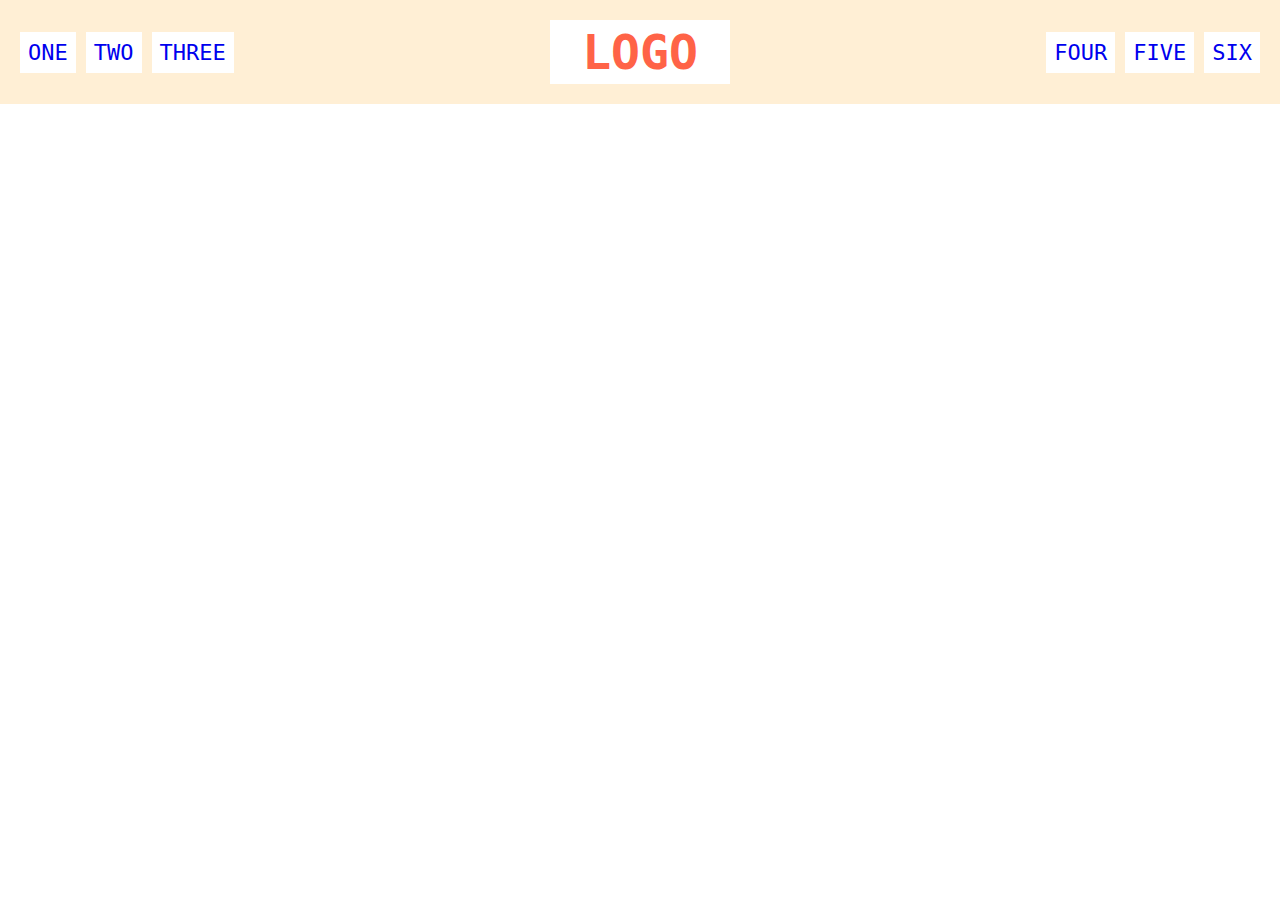
<file: flex/02-flex-header/index.html>
<!DOCTYPE html>
<html lang="en">
  <head>
    <meta charset="UTF-8" />
    <meta http-equiv="X-UA-Compatible" content="IE=edge" />
    <meta name="viewport" content="width=device-width, initial-scale=1.0" />
    <title>Flex Header</title>
    <link rel="stylesheet" href="style.css" />
  </head>
  <body>
    <div class="header">
      <div class="left-links">
        <ul>
          <li><a href="#">ONE</a></li>
          <li><a href="#">TWO</a></li>
          <li><a href="#">THREE</a></li>
        </ul>
      </div>
      <div class="logo">LOGO</div>
      <div class="right-links">
        <ul>
          <li><a href="#">FOUR</a></li>
          <li><a href="#">FIVE</a></li>
          <li><a href="#">SIX</a></li>
        </ul>
      </div>
    </div>
  </body>
</html>
</file>
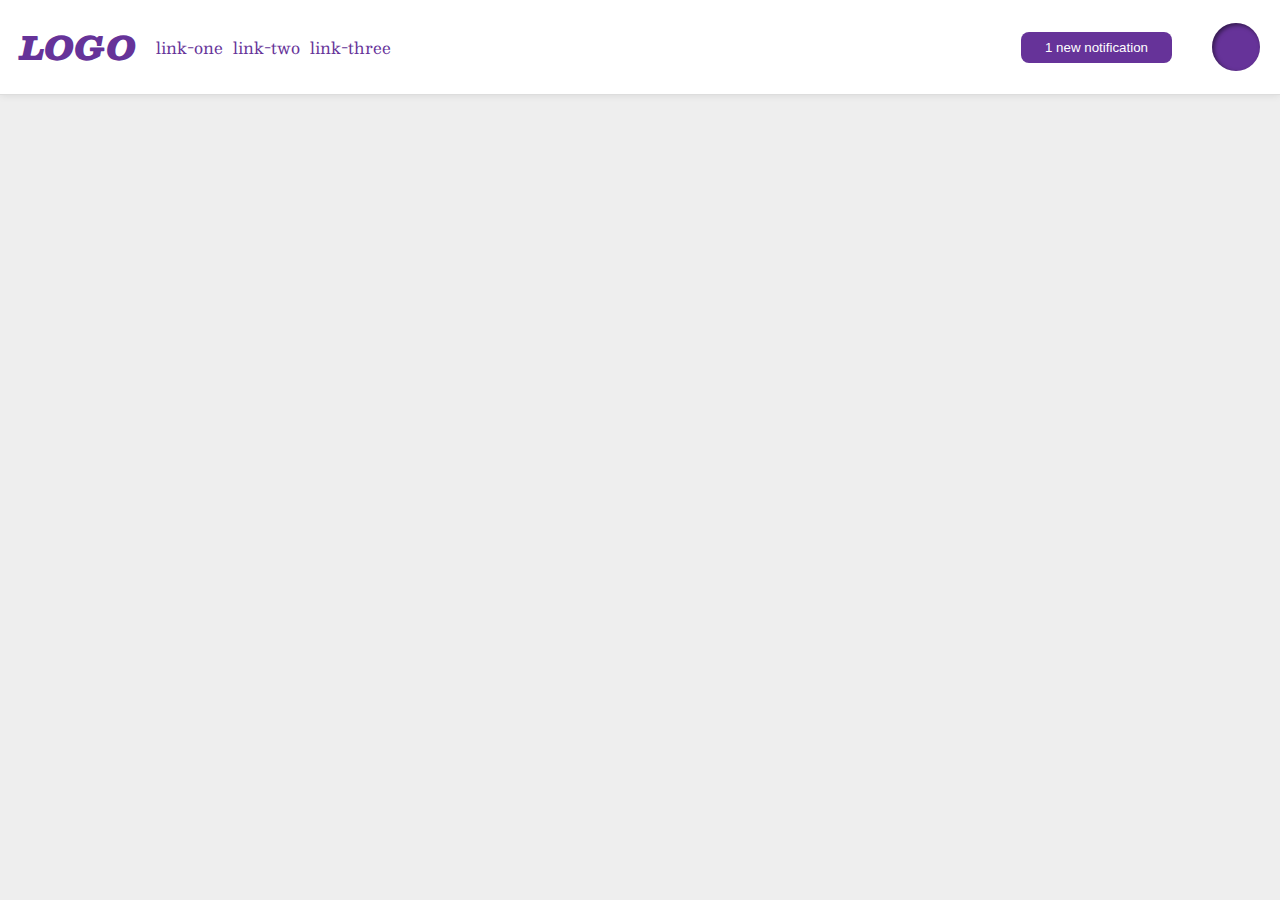
<file: flex/03-flex-header-2/index.html>
<!DOCTYPE html>
<html lang="en">
  <head>
    <meta charset="UTF-8" />
    <meta http-equiv="X-UA-Compatible" content="IE=edge" />
    <meta name="viewport" content="width=device-width, initial-scale=1.0" />
    <title>Flex Header 2</title>
    <link rel="stylesheet" href="style.css" />
  </head>
  <body>
    <div class="header">
      <div class="left-info">
        <div class="logo">LOGO</div>
        <ul class="links">
          <li><a href="google.com">link-one</a></li>
          <li><a href="google.com">link-two</a></li>
          <li><a href="google.com">link-three</a></li>
        </ul>
      </div>
      <div class="right-info">
        <button class="notifications">1 new notification</button>
        <div class="profile-image"></div>
      </div>
    </div>
  </body>
</html>
</file>
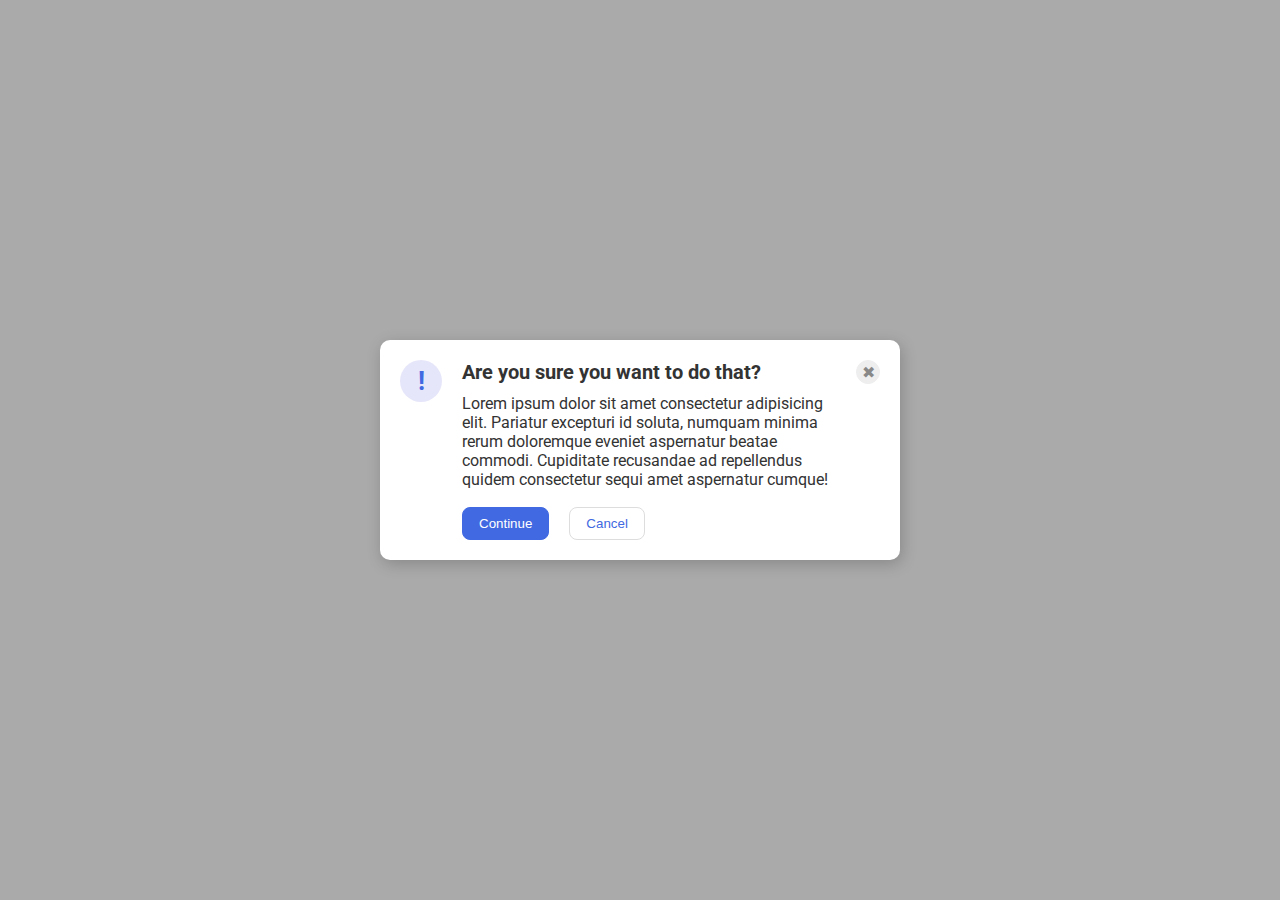
<file: flex/05-flex-modal/index.html>
<!DOCTYPE html>
<html lang="en">
  <head>
    <meta charset="UTF-8" />
    <meta http-equiv="X-UA-Compatible" content="IE=edge" />
    <meta name="viewport" content="width=device-width, initial-scale=1.0" />
    <link rel="stylesheet" href="style.css" />
    <title>Modal</title>
  </head>
  <body>
    <div class="modal">
      <div class="icon">!</div>
      <div id="content">
        <div class="header">Are you sure you want to do that?</div>
        <div class="text">
          Lorem ipsum dolor sit amet consectetur adipisicing elit. Pariatur
          excepturi id soluta, numquam minima rerum doloremque eveniet
          aspernatur beatae commodi. Cupiditate recusandae ad repellendus quidem
          consectetur sequi amet aspernatur cumque!
        </div>
        <div class="clicks">
          <button class="continue">Continue</button>
          <button class="cancel">Cancel</button>
        </div>
      </div>
      <button class="close-button">✖</button>
    </div>
  </body>
</html>
</file>
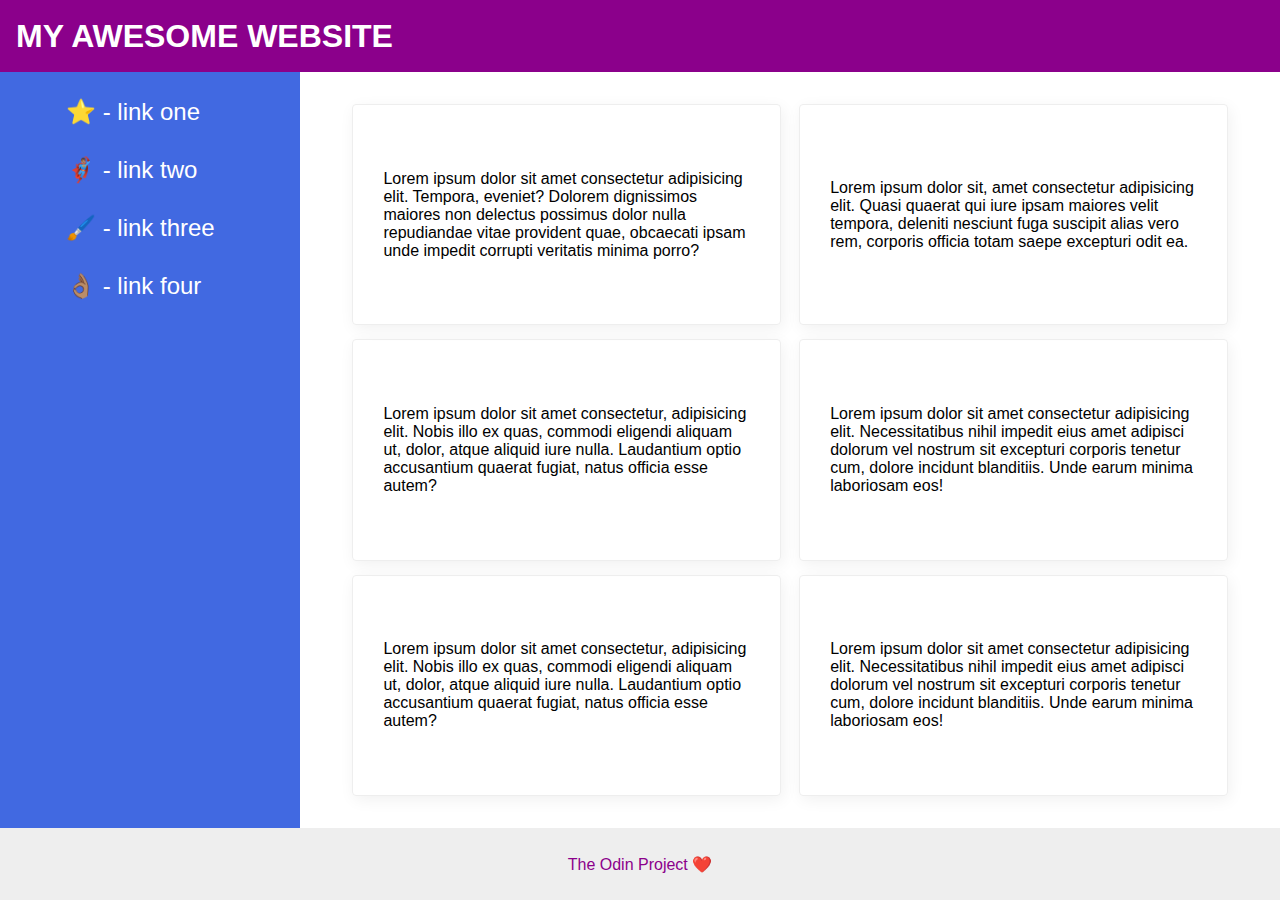
<file: flex/07-flex-layout-2/index.html>
<!DOCTYPE html>
<html lang="en">
  <head>
    <meta charset="UTF-8" />
    <meta http-equiv="X-UA-Compatible" content="IE=edge" />
    <meta name="viewport" content="width=device-width, initial-scale=1.0" />
    <title>The Holy Grail</title>
    <link rel="stylesheet" href="style.css" />
  </head>
  <body>
    <div class="header">MY AWESOME WEBSITE</div>

    <div class="sidebarAndDeck">
      <div class="sidebar">
        <ul>
          <li><a href="#">⭐ - link one</a></li>
          <li><a href="#">🦸🏽‍♂️ - link two</a></li>
          <li><a href="#">🖌️ - link three</a></li>
          <li><a href="#">👌🏽 - link four</a></li>
        </ul>
      </div>

      <div class="deck">
        <div class="card">
          Lorem ipsum dolor sit amet consectetur adipisicing elit. Tempora,
          eveniet? Dolorem dignissimos maiores non delectus possimus dolor nulla
          repudiandae vitae provident quae, obcaecati ipsam unde impedit
          corrupti veritatis minima porro?
        </div>
        <div class="card">
          Lorem ipsum dolor sit, amet consectetur adipisicing elit. Quasi
          quaerat qui iure ipsam maiores velit tempora, deleniti nesciunt fuga
          suscipit alias vero rem, corporis officia totam saepe excepturi odit
          ea.
        </div>
        <div class="card">
          Lorem ipsum dolor sit amet consectetur, adipisicing elit. Nobis illo
          ex quas, commodi eligendi aliquam ut, dolor, atque aliquid iure nulla.
          Laudantium optio accusantium quaerat fugiat, natus officia esse autem?
        </div>
        <div class="card">
          Lorem ipsum dolor sit amet consectetur adipisicing elit.
          Necessitatibus nihil impedit eius amet adipisci dolorum vel nostrum
          sit excepturi corporis tenetur cum, dolore incidunt blanditiis. Unde
          earum minima laboriosam eos!
        </div>
        <div class="card">
          Lorem ipsum dolor sit amet consectetur, adipisicing elit. Nobis illo
          ex quas, commodi eligendi aliquam ut, dolor, atque aliquid iure nulla.
          Laudantium optio accusantium quaerat fugiat, natus officia esse autem?
        </div>
        <div class="card">
          Lorem ipsum dolor sit amet consectetur adipisicing elit.
          Necessitatibus nihil impedit eius amet adipisci dolorum vel nostrum
          sit excepturi corporis tenetur cum, dolore incidunt blanditiis. Unde
          earum minima laboriosam eos!
        </div>
      </div>
    </div>

    <div class="footer">The Odin Project ❤️</div>
  </body>
</html>
</file>
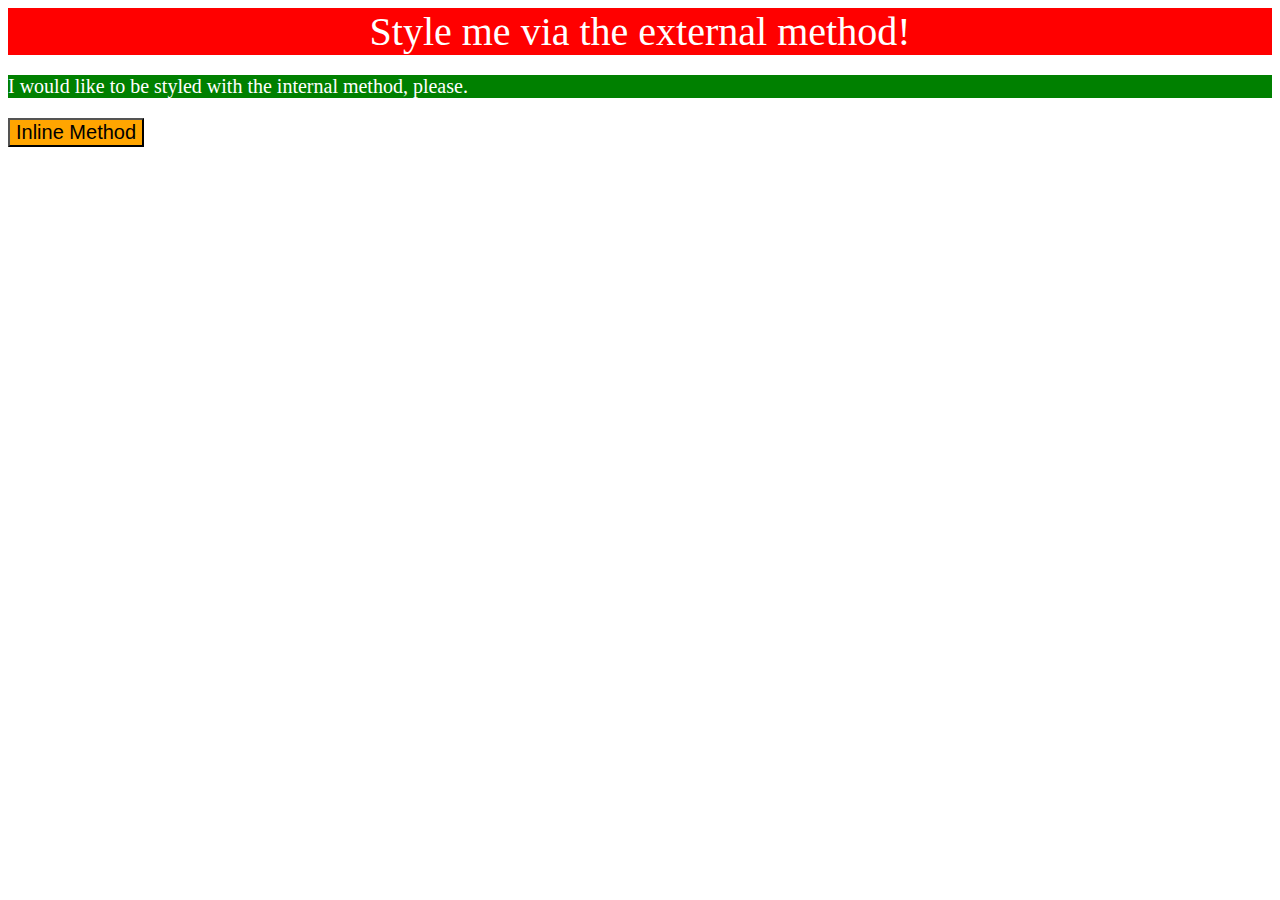
<file: foundations/01-css-methods/index.html>
<!DOCTYPE html>
<html lang="en">
  <head>
    <meta charset="UTF-8" />
    <link rel="stylesheet" href="./style.css" />
    <title>Methods for Adding CSS</title>
    <style>
      p {
        background-color: green;
        color: white;
      }
    </style>
  </head>
  <body>
    <div class="main-heading">Style me via the external method!</div>
    <p>I would like to be styled with the internal method, please.</p>
    <button style="background-color: orange">Inline Method</button>
  </body>
</html>
</file>
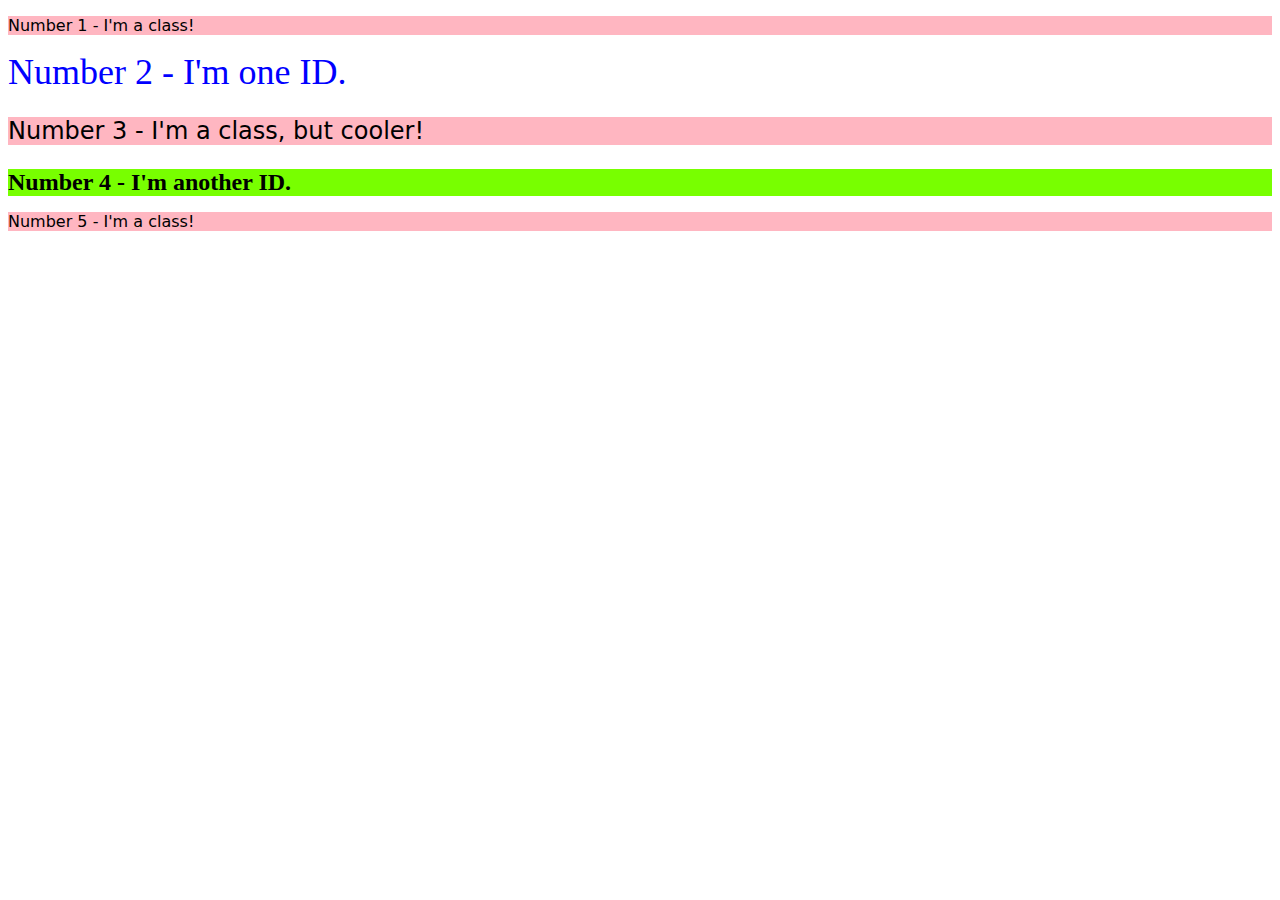
<file: foundations/02-class-id-selectors/index.html>
<!DOCTYPE html>
<html lang="en">
  <head>
    <meta charset="UTF-8" />
    <meta http-equiv="X-UA-Compatible" content="IE=edge" />
    <meta name="viewport" content="width=device-width, initial-scale=1.0" />
    <title>Class and ID Selectors</title>
    <link rel="stylesheet" href="style.css" />
  </head>
  <body>
    <div id="info">
      <p>Number 1 - I'm a class!</p>
      <div class="second">Number 2 - I'm one ID.</div>
      <p class="third">Number 3 - I'm a class, but cooler!</p>
      <div id="fourth">Number 4 - I'm another ID.</div>
      <p>Number 5 - I'm a class!</p>
    </div>
  </body>
</html>
</file>
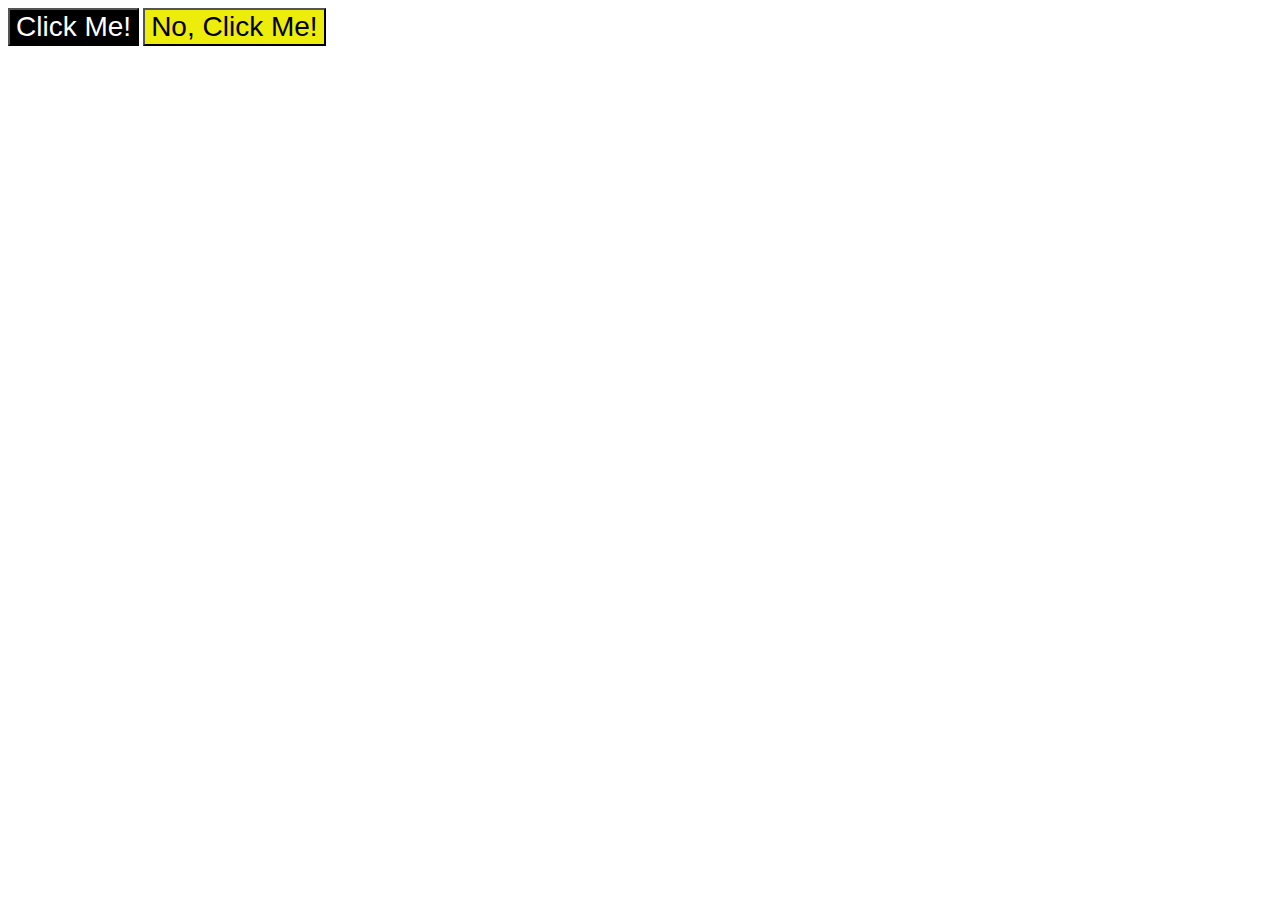
<file: foundations/03-grouping-selectors/index.html>
<!DOCTYPE html>
<html lang="en">
  <head>
    <meta charset="UTF-8" />
    <meta http-equiv="X-UA-Compatible" content="IE=edge" />
    <meta name="viewport" content="width=device-width, initial-scale=1.0" />
    <title>Grouping Selectors</title>
    <link rel="stylesheet" href="style.css" />
  </head>
  <body>
    <button class="do click">Click Me!</button>
    <button class="doNot click">No, Click Me!</button>
  </body>
</html>
</file>
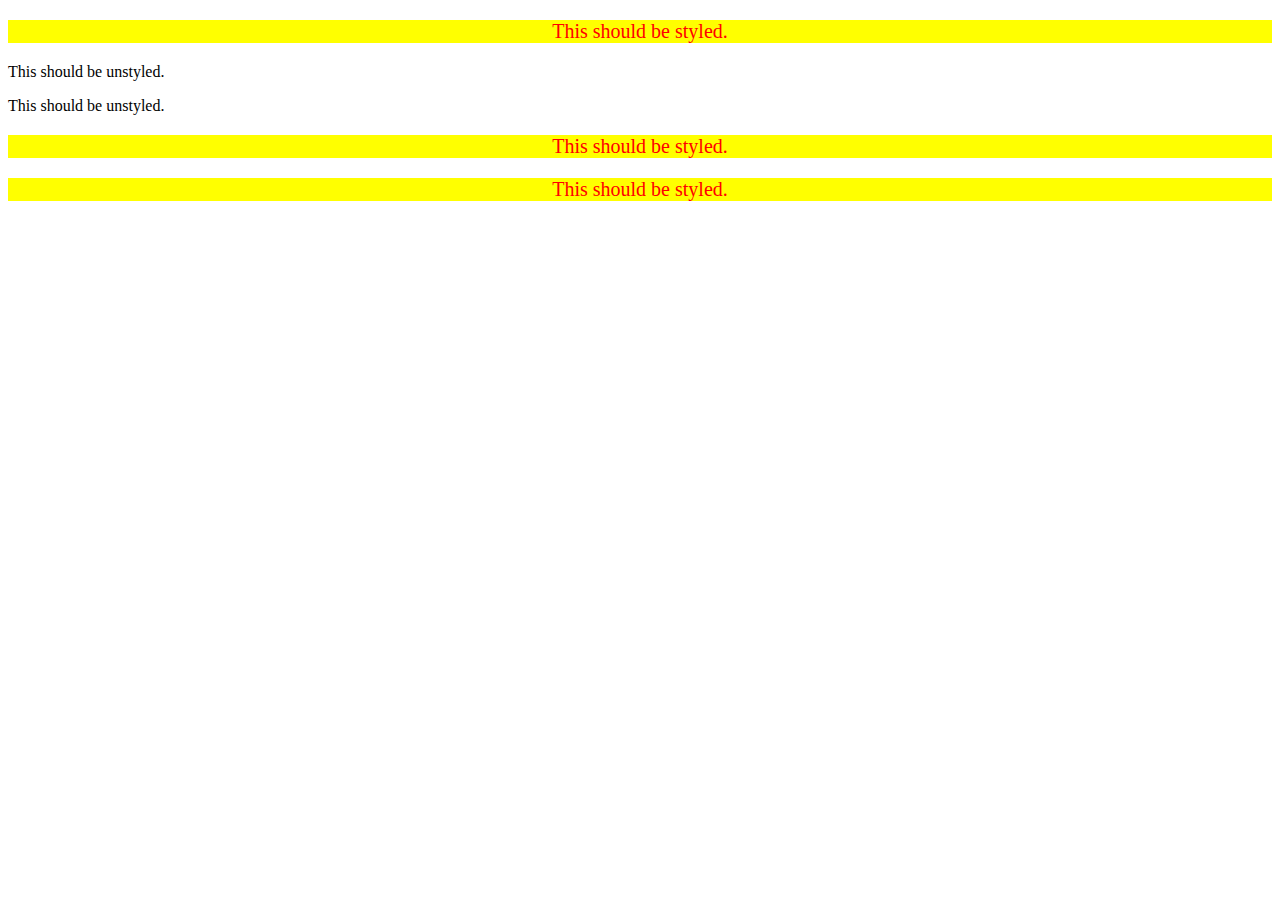
<file: foundations/05-descendant-combinator/index.html>
<!DOCTYPE html>
<html lang="en">
  <head>
    <meta charset="UTF-8" />
    <meta http-equiv="X-UA-Compatible" content="IE=edge" />
    <meta name="viewport" content="width=device-width, initial-scale=1.0" />
    <title>Descendant Combinator</title>
    <link rel="stylesheet" href="style.css" />
  </head>
  <body>
    <div class="container">
      <p class="text">This should be styled.</p>
    </div>
    <p class="text">This should be unstyled.</p>
    <p class="text">This should be unstyled.</p>
    <div class="container">
      <p class="text">This should be styled.</p>
      <p class="text">This should be styled.</p>
    </div>
  </body>
</html>
</file>
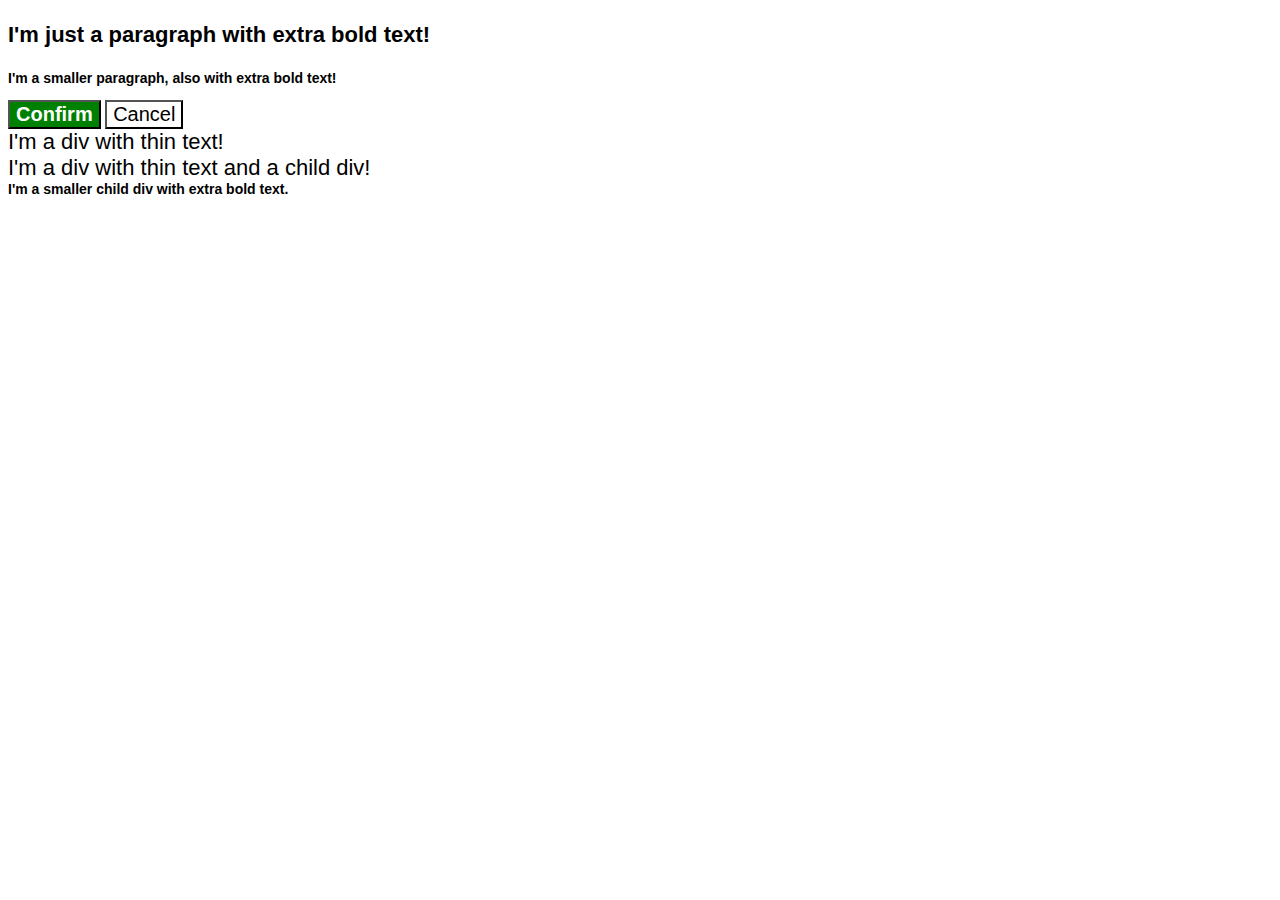
<file: foundations/06-cascade-fix/index.html>
<!DOCTYPE html>
<html lang="en">
  <head>
    <meta charset="UTF-8" />
    <meta http-equiv="X-UA-Compatible" content="IE=edge" />
    <meta name="viewport" content="width=device-width, initial-scale=1.0" />
    <title>Fix the Cascade</title>
    <link rel="stylesheet" href="style.css" />
  </head>
  <body>
    <p class="para">I'm just a paragraph with extra bold text!</p>
    <p class="para small-para">
      I'm a smaller paragraph, also with extra bold text!
    </p>

    <button id="confirm-button" class="button confirm">Confirm</button>
    <button id="cancel-button" class="button cancel">Cancel</button>

    <div class="text">I'm a div with thin text!</div>
    <div class="text">
      I'm a div with thin text and a child div!
      <div class="text child">
        I'm a smaller child div with extra bold text.
      </div>
    </div>
  </body>
</html>
</file>
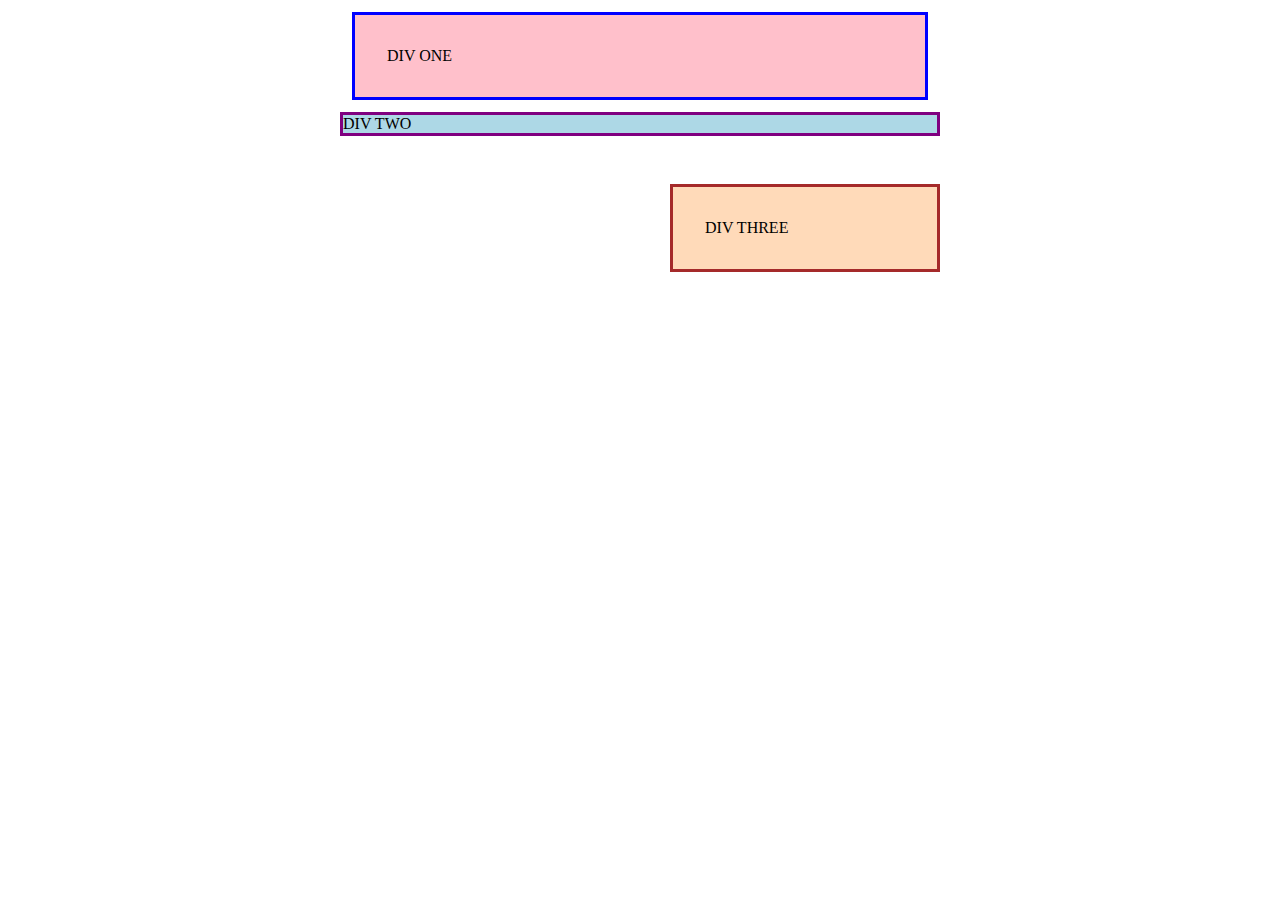
<file: margin-and-padding/01-margin-and-padding-1/index.html>
<!DOCTYPE html>
<html lang="en">
  <head>
    <meta charset="UTF-8" />
    <meta http-equiv="X-UA-Compatible" content="IE=edge" />
    <meta name="viewport" content="width=device-width, initial-scale=1.0" />
    <title>Margin and Padding exercise</title>
    <link rel="stylesheet" href="style.css" />
  </head>
  <body>
    <div class="one">DIV ONE</div>
    <div class="two">DIV TWO</div>
    <div class="three">DIV THREE</div>
  </body>
</html>
</file>
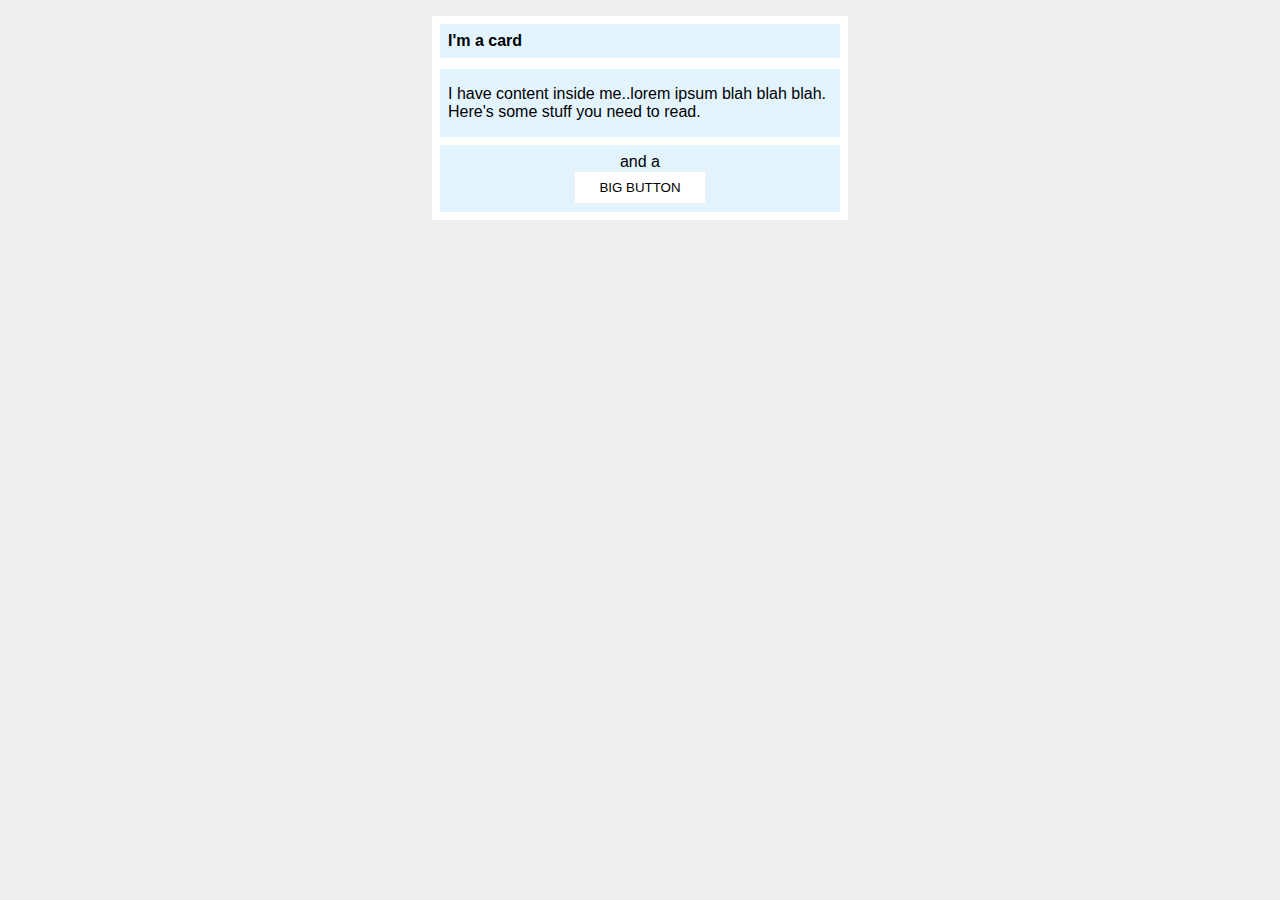
<file: margin-and-padding/02-margin-and-padding-2/index.html>
<!DOCTYPE html>
<html lang="en">
  <head>
    <meta charset="UTF-8" />
    <meta http-equiv="X-UA-Compatible" content="IE=edge" />
    <meta name="viewport" content="width=device-width, initial-scale=1.0" />
    <title>Margin and Padding exercise 2</title>
    <link rel="stylesheet" href="style.css" />
  </head>
  <body>
    <div class="card">
      <h1 class="title">I'm a card</h1>
      <div class="content">
        I have content inside me..lorem ipsum blah blah blah. Here's some stuff
        you need to read.
      </div>
      <div class="button-container">and a <button>BIG BUTTON</button></div>
    </div>
  </body>
</html>
</file>
<file: flex/02-flex-header/style.css>
body {
  width: 100%;
  margin: 0;
}

.header {
  font-family: monospace;
  background: papayawhip;
  display: flex;
  justify-content: space-between;
  align-items: center;
  padding: 20px 0;
}

.logo {
  font-size: 48px;
  font-weight: 900;
  color: tomato;
  background: white;
  padding: 4px 32px;
}

ul {
  /* this removes the dots on the list items*/
  list-style-type: none;
}

a {
  font-size: 22px;
  background: white;
  padding: 8px;
  /* this removes the line under the links */
  text-decoration: none;
}

ul {
  display: flex;
  margin: 0;
  padding: 0;
  gap: 10px;
}

.right-links {
  margin-right: 20px;
}

.left-links {
  margin-left: 20px;
}
</file>
<file: flex/03-flex-header-2/style.css>
/* this is some magical font-importing.
you'll learn about it later. */
@import url("https://fonts.googleapis.com/css2?family=Besley:ital,wght@0,400;1,900&display=swap");

body {
  margin: 0;
  background: #eee;
  font-family: Besley, serif;
}

.header {
  background: white;
  border-bottom: 1px solid #ddd;
  box-shadow: 0 0 8px rgba(0, 0, 0, 0.1);
  display: flex;
  justify-content: space-between;
}

.profile-image {
  background: rebeccapurple;
  box-shadow: inset 2px 2px 4px rgba(0, 0, 0, 0.5);
  border-radius: 50%;
  width: 48px;
  height: 48px;
}

.logo {
  color: rebeccapurple;
  font-size: 32px;
  font-weight: 900;
  font-style: italic;
  margin-right: 20px;
}

button {
  border: none;
  border-radius: 8px;
  background: rebeccapurple;
  color: white;
  padding: 8px 24px;
}

a {
  /* this removes the line under our links */
  text-decoration: none;
  color: rebeccapurple;
}

ul {
  list-style-type: none;
  display: flex;
  margin: 0;
  padding: 0;
  gap: 10px;
  align-items: center;
}

.right-info {
  gap: 40px;
}

.left-info,
.right-info {
  display: flex;
  padding: 20px;
  align-items: center;
  justify-content: space-between;
}
</file>
<file: flex/05-flex-modal/style.css>
@import url("https://fonts.googleapis.com/css2?family=Roboto:wght@400;700&display=swap");

html,
body {
  height: 100%;
}

body {
  font-family: Roboto, sans-serif;
  margin: 0;
  background: #aaa;
  color: #333;
  /* I'll give you this one for free lol */
  display: flex;
  align-items: center;
  justify-content: center;
}

.modal {
  background: white;
  width: 480px;
  border-radius: 10px;
  box-shadow: 2px 4px 16px rgba(0, 0, 0, 0.2);
}

.icon {
  color: royalblue;
  font-size: 26px;
  font-weight: 700;
  background: lavender;
  width: 42px;
  height: 42px;
  border-radius: 50%;
  display: flex;
  align-items: center;
  justify-content: center;
}

.close-button {
  background: #eee;
  border-radius: 50%;
  color: #888;
  font-weight: 400;
  font-size: 16px;
  height: 24px;
  width: 24px;
  display: flex;
  align-items: center;
  justify-content: center;
  border: 1px solid #eee;
  padding: 0;
}

button {
  cursor: pointer;
  padding: 8px 16px;
  border-radius: 8px;
}

button.continue {
  background: royalblue;
  border: 1px solid royalblue;
  color: white;
}

button.cancel {
  background: white;
  border: 1px solid #ddd;
  color: royalblue;
}

/* solution */

.modal {
  display: flex;
  gap: 10px;
  padding: 20px;
}

#content {
  display: flex;
  flex-direction: column;
  align-items: flex-start;
  gap: 10px;
}

.icon,
.close-button {
  flex-shrink: 0;
}

.header {
  font-weight: bold;
  font-size: 1.25rem;
}

.clicks {
  display: flex;
  gap: 20px;
  margin-top: 8px;
}

.icon {
  margin-right: 10px;
}
</file>
<file: flex/07-flex-layout-2/style.css>
body {
  font-family: -apple-system, BlinkMacSystemFont, "Segoe UI", Roboto, Oxygen,
    Ubuntu, Cantarell, "Open Sans", "Helvetica Neue", sans-serif;
  margin: 0;
  min-height: 100vh;
  display: flex;
  flex-direction: column;
}

.header {
  height: 72px;
  background: darkmagenta;
  color: white;
  font-size: 32px;
  font-weight: 900;
  display: flex;
  align-items: center;
  padding-left: 16px;
}

.footer {
  height: 72px;
  background: #eee;
  color: darkmagenta;
  display: flex;
  justify-content: center;
  align-items: center;
}

.sidebar {
  width: 300px;
  background: royalblue;
  box-sizing: border-box;
}

/* Solution */

.card {
  border: 1px solid #eee;
  box-shadow: 2px 4px 16px rgba(0, 0, 0, 0.06);
  border-radius: 4px;
  max-width: 40%;
  display: flex;
  align-items: center;
  justify-content: center;
  padding: 30px;
}

.sidebar {
  flex-shrink: 0;
  padding: 16px;
}

.sidebarAndDeck {
  display: flex;
  flex: 1 1 0;
}

.sidebar ul {
  list-style: none;
  margin: 10px;
}

.sidebar li {
  margin-bottom: 30px;
}

.sidebar a {
  text-decoration: none;
  color: white;
  font-size: 24px;
}

.deck {
  display: flex;
  flex-wrap: wrap;
  justify-content: center;
  padding: 32px;
  gap: 2%;
}
</file>
<file: foundations/01-css-methods/style.css>
* {
  font-size: 20px;
}

.main-heading {
  background-color: red;
  color: white;
  font-size: 40px;
  text-align: center;
}
</file>
<file: foundations/02-class-id-selectors/style.css>
#info :nth-child(2n + 1) {
  background-color: lightpink;
  font-family: Verdana, "DejaVu Sans", sans-serif;
}

.second {
  color: blue;
  font-size: 36px;
}

/* #info :nth-child(3) {
  font-size: 24px;
} */

.third {
  font-size: 24px;
}

#fourth {
  font-size: 24px;
  font-weight: bold;
  background-color: rgb(120, 255, 0);
}
</file>
<file: foundations/03-grouping-selectors/style.css>
.do {
  background-color: rgb(0, 0, 0);
  color: rgb(255, 255, 255);
}

.doNot {
  background-color: rgb(237, 237, 12);
}

.do,
.doNot {
  font-size: 28px;
  font-family: Helvetica, "Times New Roman", "sans-serif";
}
</file>
<file: foundations/05-descendant-combinator/style.css>
/* * Only the `p` elements that are descendants of the `div` element should have a yellow background, red text, a font size of 20px, and center aligned. */

/* div p {
  background-color: yellow;
  color: red;
  font-size: 20px;
  text-align: center;
} */

div .text {
  background-color: yellow;
  color: red;
  text-align: center;
  font-size: 20px;
}
</file>
<file: foundations/06-cascade-fix/style.css>
body {
  font-family: Arial, Helvetica, sans-serif;
}

.para,
.small-para {
  color: hsl(0, 0%, 0%);
}

.para.small-para {
  font-size: 14px;
}

.para {
  font-size: 22px;
  font-weight: 900;
}

.button.confirm {
  background: green;
  color: white;
  font-weight: bold;
}

.button {
  font-size: 20px;
  background-color: white;
}

.child.text {
  color: rgb(0, 0, 0);
  font-weight: 800;
  font-size: 14px;
}

div.text {
  color: rgb(0, 0, 0);
  font-size: 22px;
  font-weight: 100;
}
</file>
<file: margin-and-padding/01-margin-and-padding-1/style.css>
body {
  max-width: 600px;
  margin: 0 auto;
}

.one {
  background: pink;
  border: 3px solid blue;
  /* CHANGE ME */
  padding: 32px;
  margin: 12px;
}

.two {
  background: lightblue;
  border: 3px solid purple;
  /* CHANGE ME */
  margin-bottom: 48px;
}

.three {
  background: peachpuff;
  border: 3px solid brown;
  width: 200px;
  /* CHANGE ME */
  padding: 32px;
  margin-left: auto;
}
</file>
<file: margin-and-padding/02-margin-and-padding-2/style.css>
body {
  background: #eee;
  font-family: sans-serif;
}

.card {
  width: 400px;
  background: #fff;
  margin: 16px auto;
  /* padding: 8px; */
  padding: 8px;
}

.title {
  background: #e3f4ff;
  font-size: 16px;
  padding: 8px;
  margin-top: 0px;
}

.content {
  background: #e3f4ff;
  padding: 16px 8px;
  margin-top: 8px;
}

.button-container {
  background: #e3f4ff;
  text-align: center;
  padding: 8px;
  margin-top: 8px;
}

button {
  display: block;
  padding: 8px 24px;
  margin: 0 auto;
  /* margin-left: auto;
  margin-right: auto; */
  background: white;
  border: 1px solid #eee;
}
</file>
